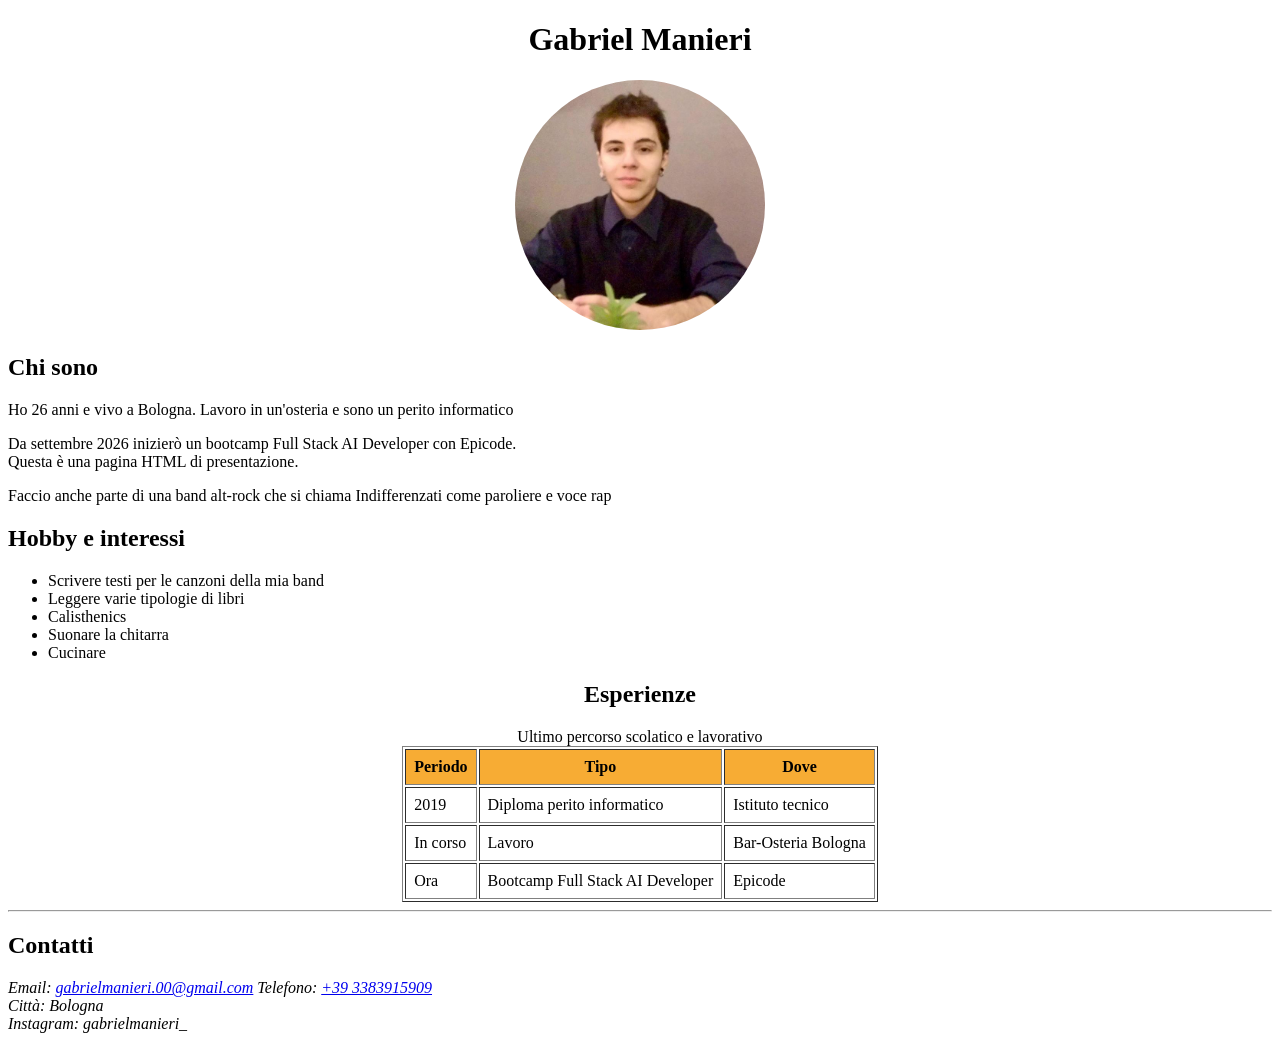
<file: challenge-1-html-basics/index.html>
<!DOCTYPE html>
<html lang="en">
<head>
    <meta charset="UTF-8">
    <meta name="viewport" content="width=device-width, initial-scale=1.0">
    <title>Pagina di presentazione - Gabriel</title>
</head>
<style>
    .rotonda {
      width: 250px;        
      height: 250px;       
      border-radius: 50%;  
      object-fit: cover;  
    }
</style>
<body>
    <div align="center">
        <header> 
            <h1>Gabriel Manieri</h1>
            <img src="foto.jpeg" alt="Foto di Gabriel" class="rotonda"> 
        </header>
    </div>
    <div>
        <h2>Chi sono</h2>
        <p>
                Ho 26 anni e vivo a Bologna.
                Lavoro in un'osteria e sono un perito informatico
        </p>
        <p>
            Da settembre 2026 inizierò un bootcamp Full Stack AI Developer con Epicode. <br>
            Questa è una pagina HTML di presentazione. 
        </p>
        <p>
            Faccio anche parte di una band alt-rock che si chiama Indifferenzati come paroliere e voce rap
        </p>
    </div>
    <div>
        <h2>Hobby e interessi</h2>
        <ul>
            <li>Scrivere testi per le canzoni della mia band</li>
            <li>Leggere varie tipologie di libri</li>
            <li>Calisthenics</li>
            <li>Suonare la chitarra</li>
            <li>Cucinare</li>
        </ul>
    </div>
    <div align="center">
        <h2>Esperienze</h2>
        <table border="1" cellpadding="8">
            <caption>Ultimo percorso scolatico e lavorativo</caption>
            <thead style="background-color: rgb(247, 172, 52)">
                <tr>
                    <th>Periodo</th>
                    <th>Tipo</th>
                    <th>Dove</th>
                </tr>
            </thead>
            <tbody>
                <tr>
                    <td>2019</td>
                    <td>Diploma perito informatico</td>
                    <td>Istituto tecnico</td>
                </tr>
                <tr>
                    <td>In corso</td>
                    <td>Lavoro</td>
                    <td>Bar-Osteria Bologna</td>
                </tr>
                <tr>
                    <td>Ora</td>
                    <td>Bootcamp Full Stack AI Developer</td>
                    <td>Epicode</td>
                </tr>
            </tbody>
        </table>
    </div>
    <hr>
    <footer id="contatti">
        <h2>Contatti</h2>
        <address>
            Email: <a href="gabrielmanieri.00@gmail.com">gabrielmanieri.00@gmail.com</a>
            Telefono: <a href="tel:+393383915909">+39 3383915909</a><br>
            Città: Bologna <br>
            Instagram: gabrielmanieri_
        </address>
    </footer>
</body>
</html>
</file>
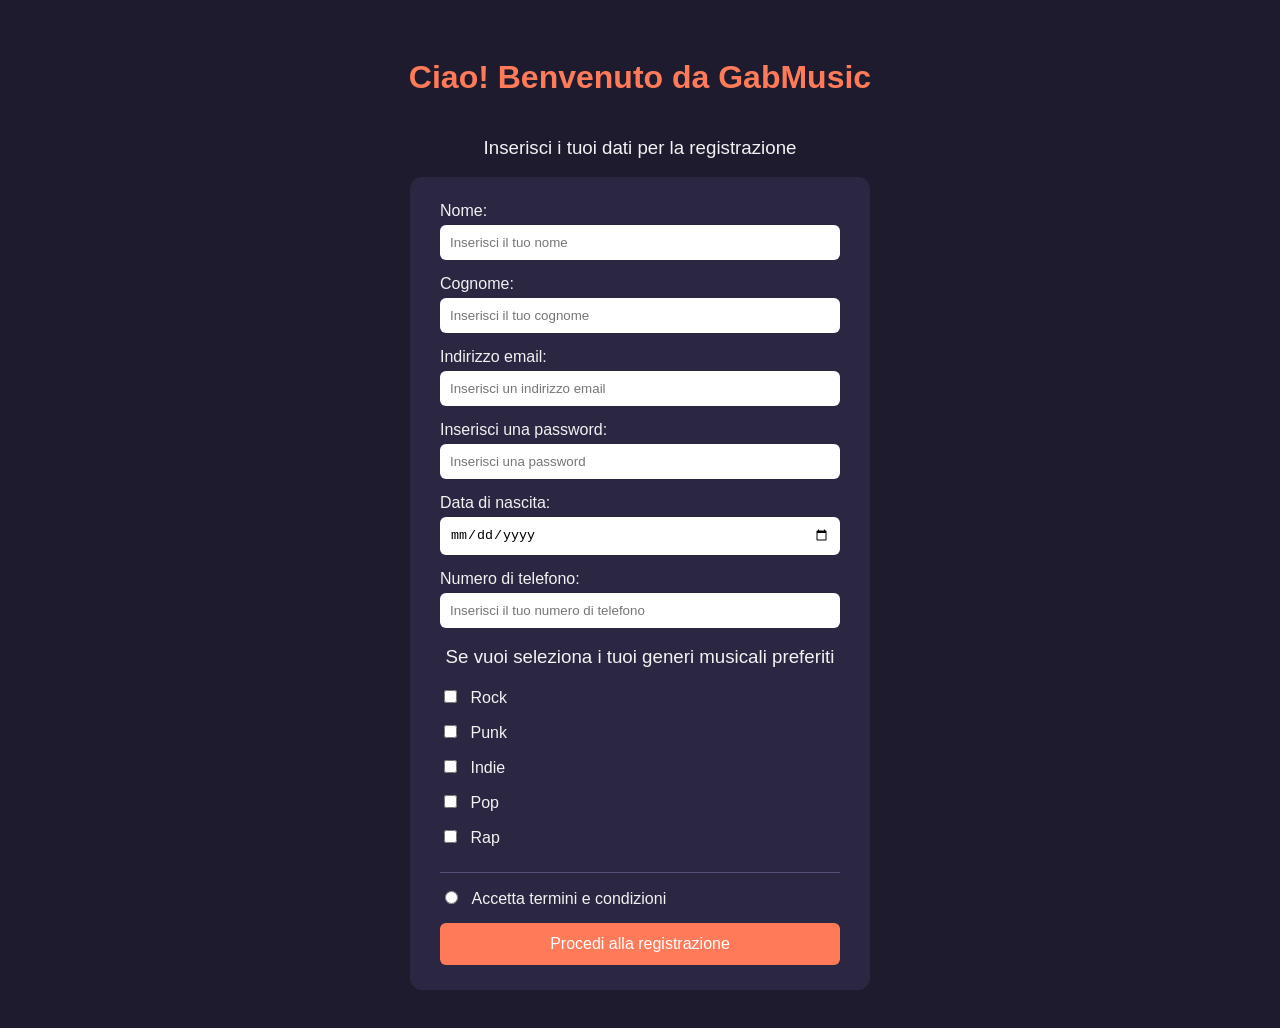
<file: challenge-2-frontend-basics/index.html>
<!DOCTYPE html>
<html lang="en">
<head>
    <meta charset="UTF-8">
    <meta name="viewport" content="width=device-width, initial-scale=1.0">
    <title>Registrazione app</title>
    <style>
        body {
            font-family: Arial, sans-serif;
            background-color: #1e1b2e;
            color: #f2f2f2;
            display: flex;
            flex-direction: column;
            align-items: center;
            padding: 30px 15px;
        }
 
        h1 {
            color: #ff7a59;
            text-align: center;
        }
 
        h3 {
            text-align: center;
            font-weight: normal;
        }
 
        form {
            background-color: #2b2742;
            padding: 25px 30px;
            border-radius: 12px;
            width: 100%;
            max-width: 400px;
        }
        div {
            margin-bottom: 15px;
        } 
        label {
            display: block;
            margin-bottom: 5px;
        }
        input[type="text"],
        input[type="email"],
        input[type="password"],
        input[type="date"],
        input[type="tel"] {
            width: 100%;
            padding: 10px;
            border: none;
            border-radius: 6px;
            box-sizing: border-box;
        }
 
        input[type="checkbox"] + label {
            display: inline;
            margin-left: 6px;
        }

        input[type="radio"] + label {
            display: inline;
            margin-left: 6px;
        }
 
        button {
            width: 100%;
            padding: 12px;
            background-color: #ff7a59;
            color: white;
            font-size: 16px;
            border: none;
            border-radius: 6px;
            cursor: pointer;
        }
 
        button:hover {
            background-color: #e8623f;
        }
        .termini {
            margin-top: 25px;
            padding-top: 15px;
            border-top: 1px solid #55507a;
        }
    </style>
</head>
<body>
    <h1>Ciao! Benvenuto da GabMusic</h1>
    <h3>Inserisci i tuoi dati per la registrazione</h3>
    <form onsubmit="alert ('Registrazione inviata!')">
        <div>
            <label for="name">Nome:</label>
            <input type="text" placeholder="Inserisci il tuo nome" required />
        </div>
        <div>
            <label for="cognome">Cognome:</label>
            <input type="text" placeholder="Inserisci il tuo cognome" required />
        </div>
        <div>
            <label for="email">Indirizzo email:</label>
            <input type="email" placeholder="Inserisci un indirizzo email" required />
        </div>
        <div>
            <label for="password">Inserisci una password:</label>
            <input type="password" placeholder="Inserisci una password" required />
        </div>
        <div>
            <label for="data">Data di nascita:</label>
            <input type="date" placeholder="Inserisci la tua data di nascita" required />
        </div>
       
        <div>
             <label for="numero">Numero di telefono:</label>
            <input type="tel" placeholder="Inserisci il tuo numero di telefono" required />
        </div>
        <h3>Se vuoi seleziona i tuoi generi musicali preferiti</h3>
        <div>
            <input type="checkbox" id="rock" />
            <label for="rock">Rock</label>
        </div>
        <div>
            <input type="checkbox" id="punk" />
            <label for="punk">Punk</label>
        </div>
        <div>
            <input type="checkbox" id="indie" />
            <label for="indie">Indie</label>
        </div>
        <div>
            <input type="checkbox" id="pop" />
            <label for="pop">Pop</label>
        </div>
        <div>
            <input type="checkbox" id="rap" />
            <label for="rap">Rap</label>
        </div>
        <div class="termini">
            <input type="radio" id="termini" name="termini" required />
            <label for="termini">Accetta termini e condizioni</label>
        </div>
        <button type="submit">Procedi alla registrazione</button> 
    </form> 
</body>
</html>
</file>
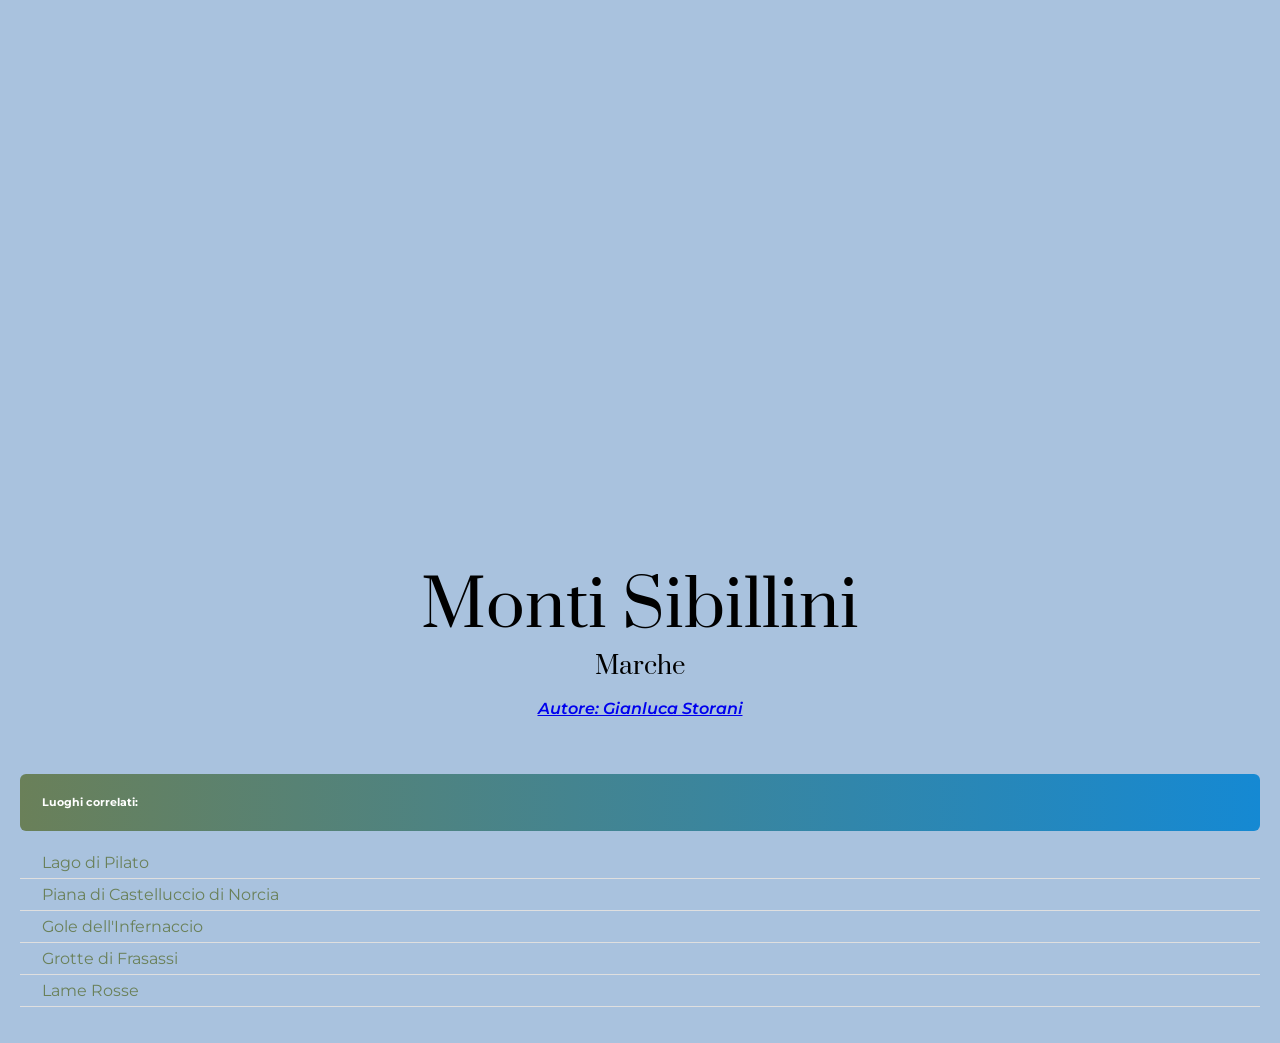
<file: challenge-3-css-basics/index.html>
<!DOCTYPE html>
<html lang="en">
<head>
    <meta charset="UTF-8">
    <meta name="viewport" content="width=device-width, initial-scale=1.0">
    <link rel="preconnect" href="https://fonts.googleapis.com">
    <link rel="preconnect" href="https://fonts.gstatic.com" crossorigin>
    <link href="https://fonts.googleapis.com/css2?family=Montserrat:ital,wght@0,400;1,600&family=Prata&display=swap" rel="stylesheet">
    <link rel="stylesheet" href="style.css">
    <title>Home</title>
    <style>
        .image-container{
            height: 500px;
            background-image: url(https://www.giast.com/photography/wp-content/uploads/2018/01/I-Sibillini-innevati-dal-Priora-al-Rotondo-Gianluca-Storani-Photo-Art-4-6706.jpg);
            background-size: 100%;
            background-position: center;
            background-repeat: no-repeat;
        }

        #luoghi-correlati{
            padding: 22px;
            margin-bottom: 0px;
            margin-top: 56px;
            color: white;
            border-radius: 6px;
            background: linear-gradient(90deg, #6a8059, #1589d3);
        }

        .elementi-lista{
            text-decoration: none;
            color: #6a8059
        }

        .elementi-lista:hover{
            color: #1589d3
        }

    </style>
</head>
<body>
    <div class="main-section">
        <div class="image-container"></div>
        <div>
            <h1 id="Luogo">Monti Sibillini</h1>
            <h3 id="Regione">Marche</h3>
            <p id="Autore"><a id="link" href="https://www.giast.com/photography/">Autore: Gianluca Storani</a></p>
        </div>
        <div>
            <h6 id="luoghi-correlati">Luoghi correlati:</h6>
            <ul>
                <li><a class="elementi-lista" href="pilato.html">Lago di Pilato</a></li>
                <li><a class="elementi-lista" href="castelluccio.html">Piana di Castelluccio di Norcia</a></li>
                <li><a class="elementi-lista" href="infernaccio.html">Gole dell'Infernaccio </a></li>
                <li><a class="elementi-lista" href="frasassi.html">Grotte di Frasassi</a></li>
                <li><a class="elementi-lista" href="lamerosse.html">Lame Rosse</a></li>
            </ul>
        </div>
    </div>
</body>
</html>
</file>
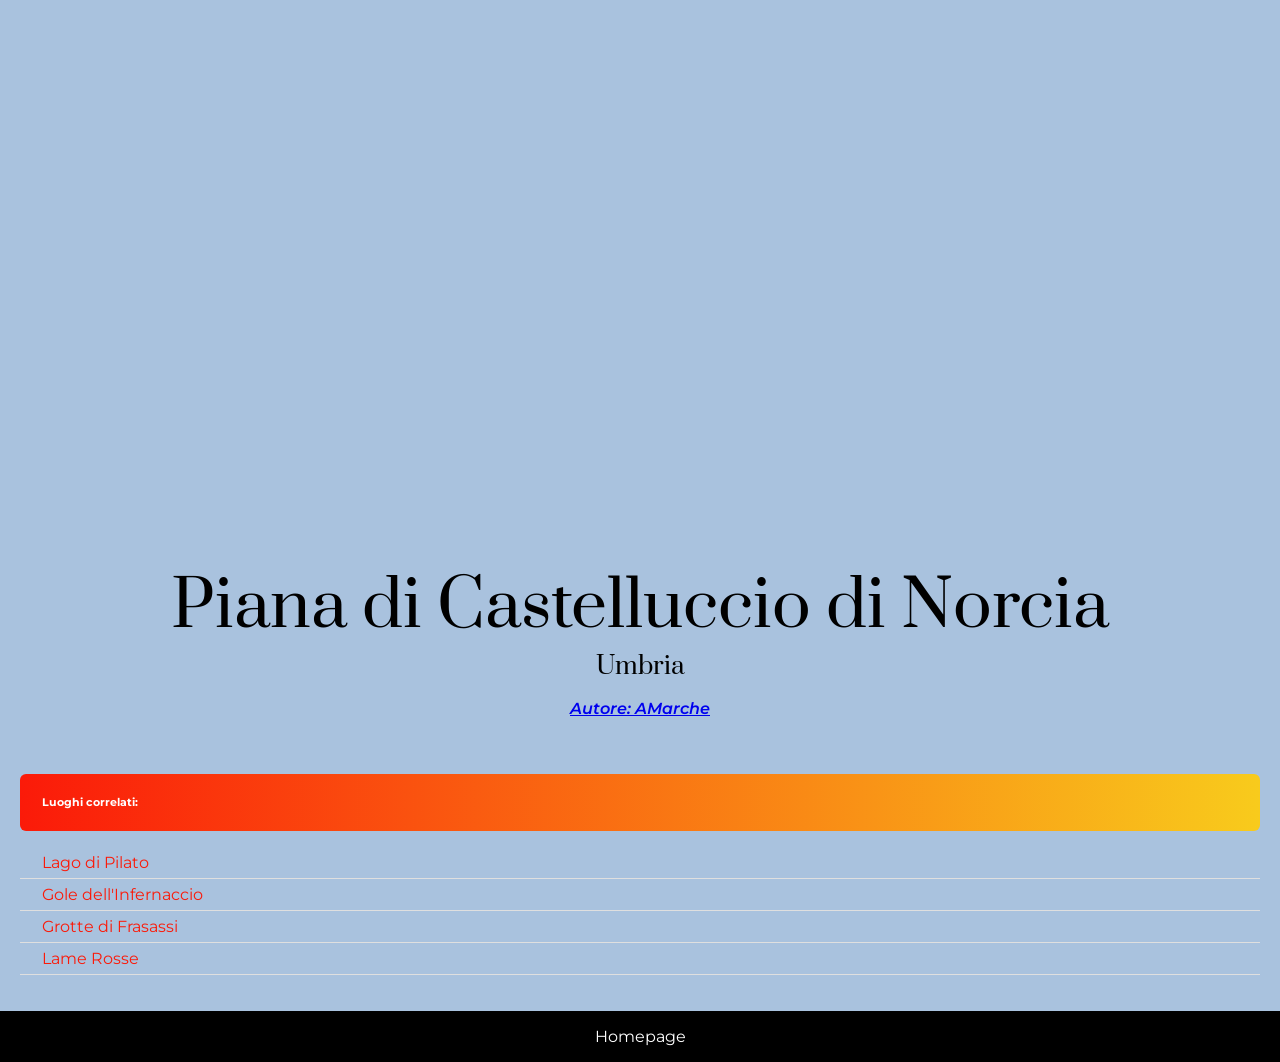
<file: challenge-3-css-basics/castelluccio.html>
<!DOCTYPE html>
<html lang="en">
<head>
    <meta charset="UTF-8">
    <meta name="viewport" content="width=device-width, initial-scale=1.0">
    <link rel="preconnect" href="https://fonts.googleapis.com">
    <link rel="preconnect" href="https://fonts.gstatic.com" crossorigin>
    <link href="https://fonts.googleapis.com/css2?family=Montserrat:ital,wght@0,400;1,600&family=Prata&display=swap" rel="stylesheet">
    <link rel="stylesheet" href="style.css">
    <title>Home</title>
    <style>
        .image-container{
            height: 500px;
            background-image: url(https://amarche.it/wp-content/uploads/2023/06/fioritura-castelluccio-2023-feat-1024x573.jpg);
            background-size: 100%;
            background-position: center;
            background-repeat: no-repeat;
        }

        #luoghi-correlati{
            padding: 22px;
            margin-bottom: 0px;
            margin-top: 56px;
            color: white;
            border-radius: 6px;
            background: linear-gradient(90deg, #fb1a09, #f8cb1c);
        }

        .elementi-lista{
            text-decoration: none;
            color: #fb1a09
        }

        .elementi-lista:hover{
            color: #f8cb1c
        }

    </style>
</head>
<body>
    <div class="main-section">
        <div class="image-container"></div>
        <div>
            <h1 id="Luogo">Piana di Castelluccio di Norcia</h1>
            <h3 id="Regione">Umbria</h3>
            <p id="Autore"><a id="link" href="https://amarche.it/attivita/eventi/fioritura-castelluccio-norcia-2026-tempo-reale/">Autore: AMarche</a></p>
        </div>
        <div>
            <h6 id="luoghi-correlati">Luoghi correlati:</h6>
            <ul>
                <li><a class="elementi-lista" href="pilato.html">Lago di Pilato</a></li>
                <li><a class="elementi-lista" href="infernaccio.html">Gole dell'Infernaccio </a></li>
                <li><a class="elementi-lista" href="frasassi.html">Grotte di Frasassi</a></li>
                <li><a class="elementi-lista" href="lamerosse.html">Lame Rosse</a></li>
            </ul>
        </div>
    </div>
    <footer>
        <a id="Homepage" href="index.html">Homepage</a>
    </footer>
</body>
</html>
</file>
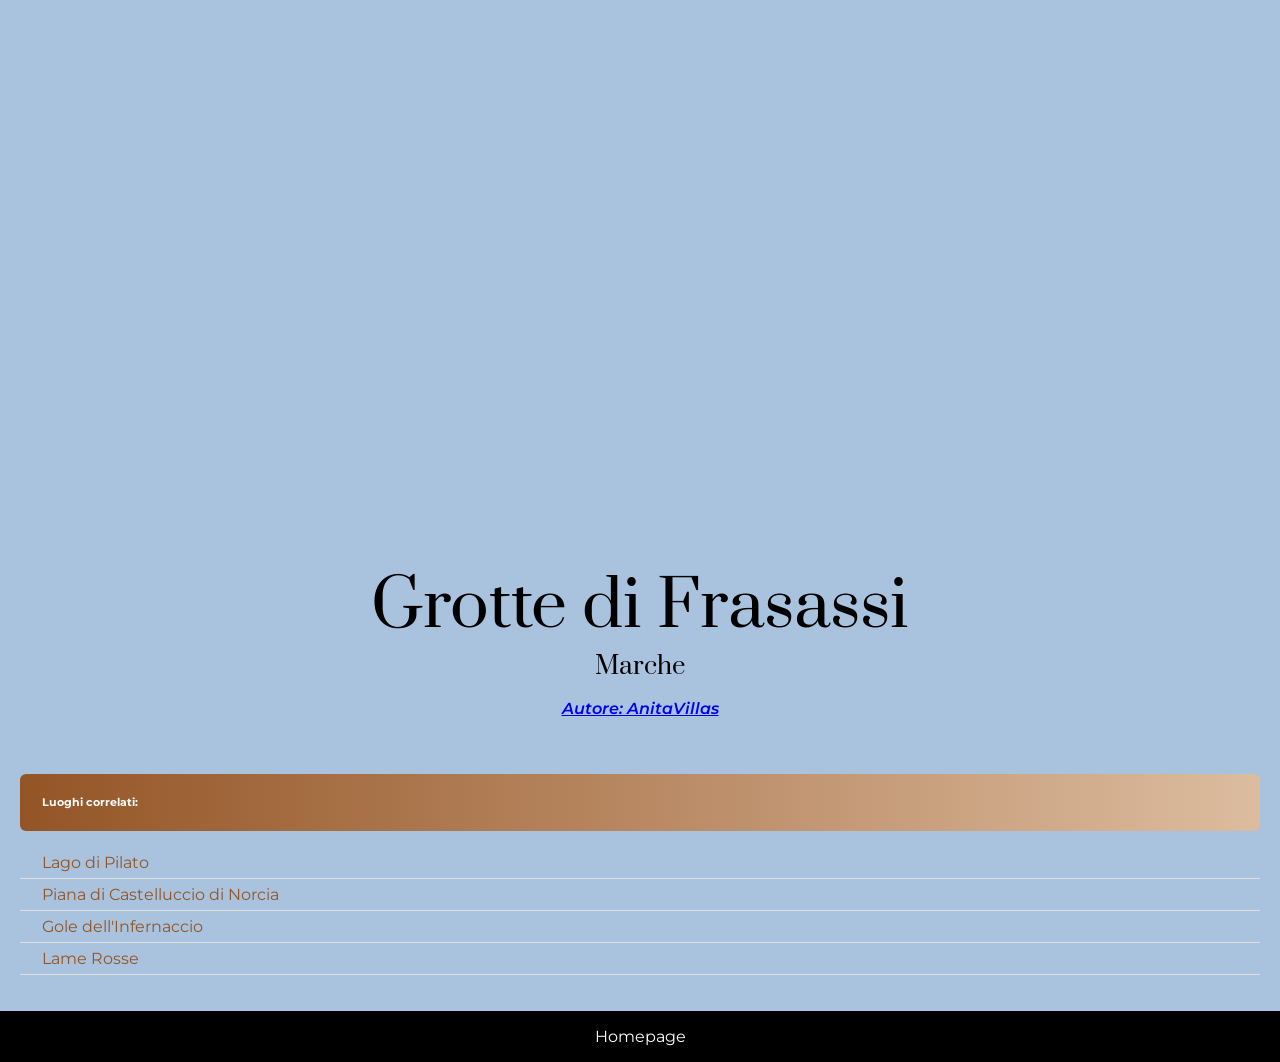
<file: challenge-3-css-basics/frasassi.html>
<!DOCTYPE html>
<html lang="en">
<head>
    <meta charset="UTF-8">
    <meta name="viewport" content="width=device-width, initial-scale=1.0">
    <link rel="preconnect" href="https://fonts.googleapis.com">
    <link rel="preconnect" href="https://fonts.gstatic.com" crossorigin>
    <link href="https://fonts.googleapis.com/css2?family=Montserrat:ital,wght@0,400;1,600&family=Prata&display=swap" rel="stylesheet">
    <link rel="stylesheet" href="style.css">
    <title>Home</title>
    <style>
        .image-container{
            height: 500px;
            background-image: url(https://www.anitavillas.it/blog/wp-content/uploads/le-grotte-di-frasassi.jpg);
            background-size: 100%;
            background-position: center;
            background-repeat: no-repeat;
        }

        #luoghi-correlati{
            padding: 22px;
            margin-bottom: 0px;
            margin-top: 56px;
            color: white;
            border-radius: 6px;
            background: linear-gradient(90deg, #945526, #dcbc9f);
        }

        .elementi-lista{
            text-decoration: none;
            color: #945526
        }

        .elementi-lista:hover{
            color: #dcbc9f
        }

    </style>
</head>
<body>
    <div class="main-section">
        <div class="image-container"></div>
        <div>
            <h1 id="Luogo">Grotte di Frasassi</h1>
            <h3 id="Regione">Marche</h3>
            <p id="Autore"><a id="link" href="https://www.anitavillas.it/blog/grotte-di-frasassi/">Autore: AnitaVillas</a></p>
        </div>
        <div>
            <h6 id="luoghi-correlati">Luoghi correlati:</h6>
            <ul>
                <li><a class="elementi-lista" href="pilato.html">Lago di Pilato</a></li>
                <li><a class="elementi-lista" href="castelluccio.html">Piana di Castelluccio di Norcia</a></li>
                <li><a class="elementi-lista" href="infernaccio.html">Gole dell'Infernaccio </a></li>
                <li><a class="elementi-lista" href="lamerosse.html">Lame Rosse</a></li>
            </ul>
        </div>
    </div>
    <footer>
        <a id="Homepage" href="index.html">Homepage</a>
    </footer>
</body>
</html>
</file>
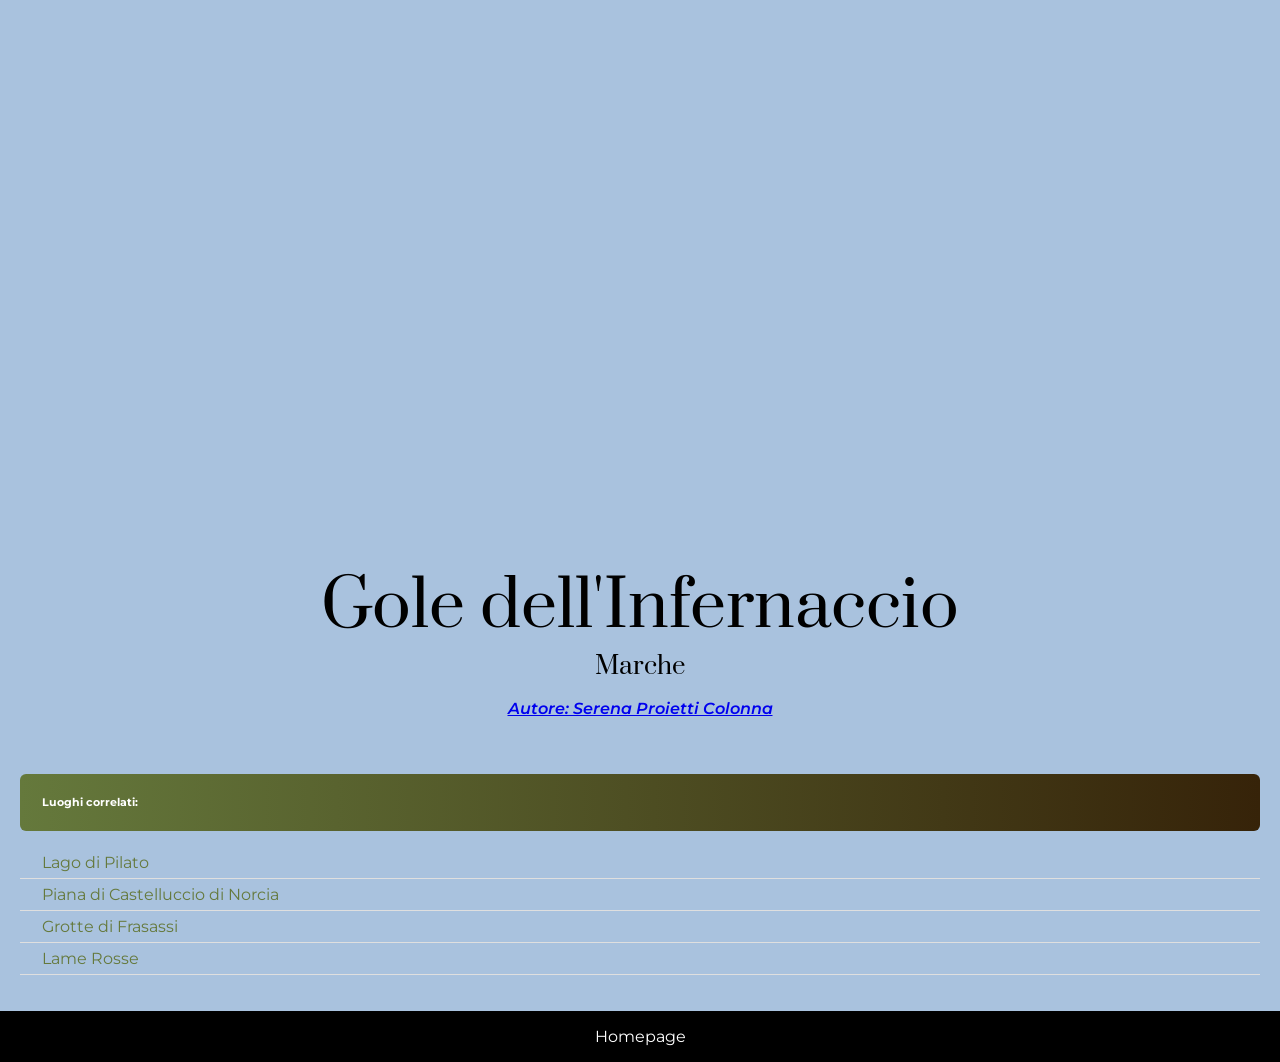
<file: challenge-3-css-basics/infernaccio.html>
<!DOCTYPE html>
<html lang="en">
<head>
    <meta charset="UTF-8">
    <meta name="viewport" content="width=device-width, initial-scale=1.0">
    <link rel="preconnect" href="https://fonts.googleapis.com">
    <link rel="preconnect" href="https://fonts.gstatic.com" crossorigin>
    <link href="https://fonts.googleapis.com/css2?family=Montserrat:ital,wght@0,400;1,600&family=Prata&display=swap" rel="stylesheet">
    <link rel="stylesheet" href="style.css">
    <title>Home</title>
    <style>
        .image-container{
            height: 500px;
            background-image: url(https://siviaggia.it/wp-content/uploads/sites/2/2025/07/Gole-dellInfernaccio.jpg);
            background-size: 100%;
            background-position: center;
            background-repeat: no-repeat;
        }

        #luoghi-correlati{
            padding: 22px;
            margin-bottom: 0px;
            margin-top: 56px;
            color: white;
            border-radius: 6px;
            background: linear-gradient(90deg, #65793c, #362309);
        }

        .elementi-lista{
            text-decoration: none;
            color: #65793c
        }

        .elementi-lista:hover{
            color: #362309
        }

    </style>
</head>
<body>
    <div class="main-section">
        <div class="image-container"></div>
        <div>
            <h1 id="Luogo">Gole dell'Infernaccio</h1>
            <h3 id="Regione">Marche</h3>
            <p id="Autore"><a id="link" href="https://siviaggia.it/vacanze-natura/gole-infernaccio-marche/538596/">Autore: Serena Proietti Colonna</a></p>
        </div>
        <div>
            <h6 id="luoghi-correlati">Luoghi correlati:</h6>
            <ul>
                <li><a class="elementi-lista" href="pilato.html">Lago di Pilato</a></li>
                <li><a class="elementi-lista" href="castelluccio.html">Piana di Castelluccio di Norcia</a></li>
                <li><a class="elementi-lista" href="frasassi.html">Grotte di Frasassi</a></li>
                <li><a class="elementi-lista" href="lamerosse.html">Lame Rosse</a></li>
            </ul>
        </div>
    </div>
    <footer>
        <a id="Homepage" href="index.html">Homepage</a>
    </footer>
</body>
</html>
</file>
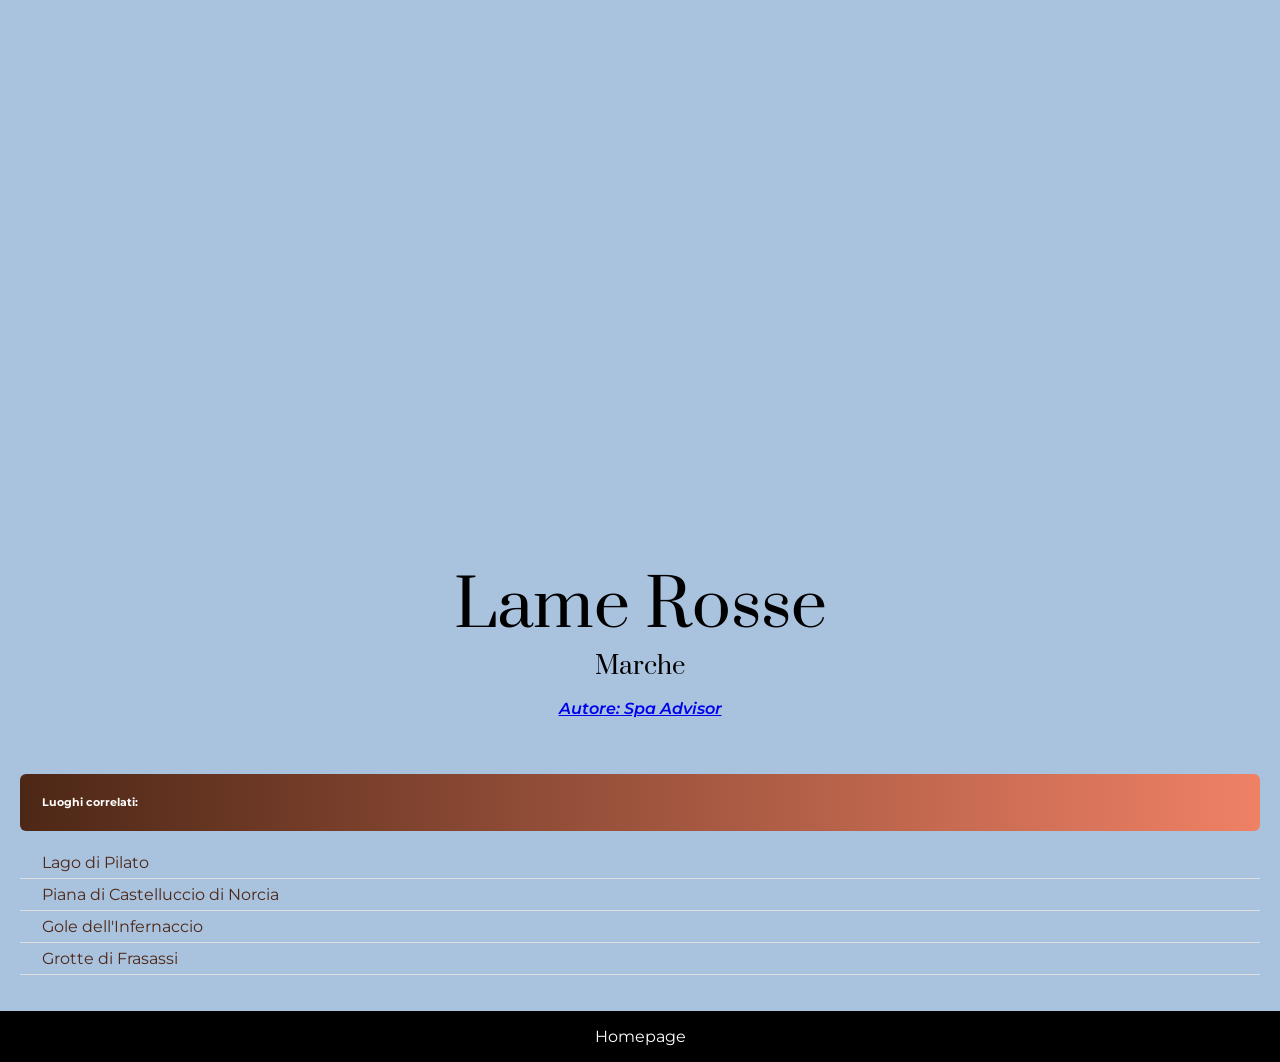
<file: challenge-3-css-basics/lamerosse.html>
<!DOCTYPE html>
<html lang="en">
<head>
    <meta charset="UTF-8">
    <meta name="viewport" content="width=device-width, initial-scale=1.0">
    <link rel="preconnect" href="https://fonts.googleapis.com">
    <link rel="preconnect" href="https://fonts.gstatic.com" crossorigin>
    <link href="https://fonts.googleapis.com/css2?family=Montserrat:ital,wght@0,400;1,600&family=Prata&display=swap" rel="stylesheet">
    <link rel="stylesheet" href="style.css">
    <title>Home</title>
    <style>
        .image-container{
            height: 500px;
            background-image: url(https://spa-advisor.it/wp-content/uploads/2024/10/lame-rosse-tramonto-1.webp);
            background-size: 100%;
            background-position: center;
            background-repeat: no-repeat;
        }

        #luoghi-correlati{
            padding: 22px;
            margin-bottom: 0px;
            margin-top: 56px;
            color: white;
            border-radius: 6px;
            background: linear-gradient(90deg, #4d2716, #ef8165);
        }

        .elementi-lista{
            text-decoration: none;
            color: #4d2716
        }

        .elementi-lista:hover{
            color: #ef8165
        }

    </style>
</head>
<body>
    <div class="main-section">
        <div class="image-container"></div>
        <div>
            <h1 id="Luogo">Lame Rosse</h1>
            <h3 id="Regione">Marche</h3>
            <p id="Autore"><a id="link" href="https://spa-advisor.it/lame-rosse-marche">Autore: Spa Advisor</a></p>
        </div>
        <div>
            <h6 id="luoghi-correlati">Luoghi correlati:</h6>
            <ul>
                <li><a class="elementi-lista" href="pilato.html">Lago di Pilato</a></li>
                <li><a class="elementi-lista" href="castelluccio.html">Piana di Castelluccio di Norcia</a></li>
                <li><a class="elementi-lista" href="infernaccio.html">Gole dell'Infernaccio </a></li>
                <li><a class="elementi-lista" href="frasassi.html">Grotte di Frasassi</a></li>
            </ul>
        </div>
    </div>
    <footer>
        <a id="Homepage" href="index.html">Homepage</a>
    </footer>
</body>
</html>
</file>
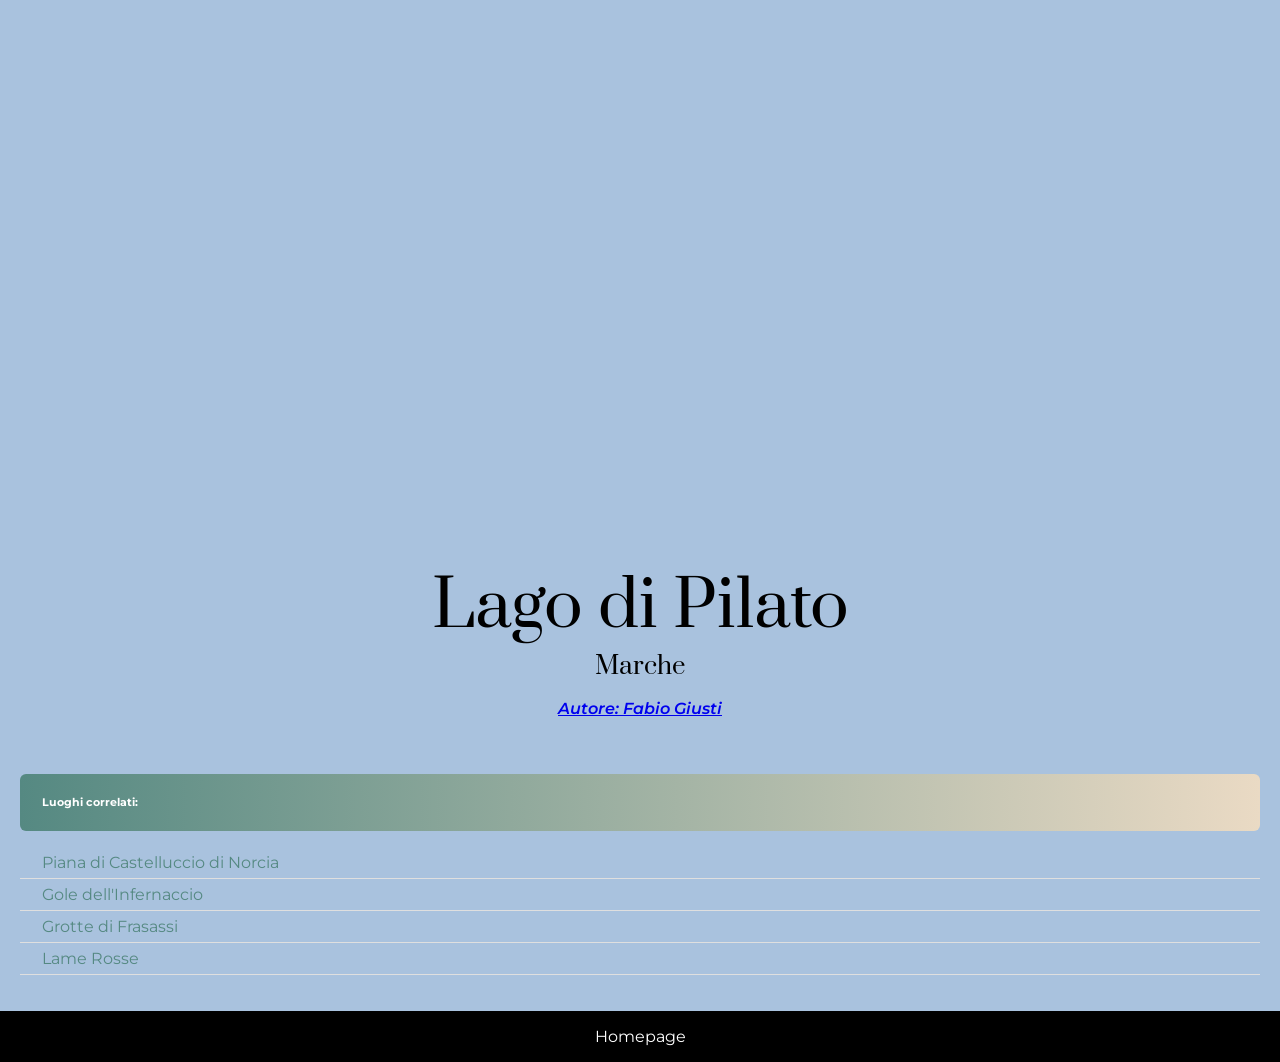
<file: challenge-3-css-basics/pilato.html>
<!DOCTYPE html>
<html lang="en">
<head>
    <meta charset="UTF-8">
    <meta name="viewport" content="width=device-width, initial-scale=1.0">
    <link rel="preconnect" href="https://fonts.googleapis.com">
    <link rel="preconnect" href="https://fonts.gstatic.com" crossorigin>
    <link href="https://fonts.googleapis.com/css2?family=Montserrat:ital,wght@0,400;1,600&family=Prata&display=swap" rel="stylesheet">
    <link rel="stylesheet" href="style.css">
    <title>Home</title>
    <style>
        .image-container{
            height: 500px;
            background-image: url(https://kuriu-wordpress-media-bucket.s3.eu-west-1.amazonaws.com/wp-content/magazine/2023/12/13130320/shutterstock_2321771333-scaled.jpg);
            background-size: 100%;
            background-position: center;
            background-repeat: no-repeat;
        }

        #luoghi-correlati{
            padding: 22px;
            margin-bottom: 0px;
            margin-top: 56px;
            color: white;
            border-radius: 6px;
            background: linear-gradient(90deg, #558982, #eadac4);
        }

        .elementi-lista{
            text-decoration: none;
            color: #558982
        }

        .elementi-lista:hover{
            color: #eadac4
        }

    </style>
</head>
<body>
    <div class="main-section">
        <div class="image-container"></div>
        <div>
            <h1 id="Luogo">Lago di Pilato</h1>
            <h3 id="Regione">Marche</h3>
            <p id="Autore"><a id="link" href="https://kuriuland.it/redattore/fabio-giusti/">Autore: Fabio Giusti</a></p>
        </div>
        <div>
            <h6 id="luoghi-correlati">Luoghi correlati:</h6>
            <ul>
                <li><a class="elementi-lista" href="castelluccio.html">Piana di Castelluccio di Norcia</a></li>
                <li><a class="elementi-lista" href="infernaccio.html">Gole dell'Infernaccio </a></li>
                <li><a class="elementi-lista" href="frasassi.html">Grotte di Frasassi</a></li>
                <li><a class="elementi-lista" href="lamerosse.html">Lame Rosse</a></li>
            </ul>
        </div>
    </div>
    <footer>
        <a id="Homepage" href="index.html">Homepage</a>
    </footer>
</body>
</html>
</file>
<file: challenge-3-css-basics/style.css>
body{
        margin: 0;
        font-family: "Montserrat", sans-serif;
        font-optical-sizing: auto;
        font-weight: 400;
        font-style: normal;
        background-color: #a9c2de;
}

.main-section{
        padding: 20px;
}

#Luogo {
    font-family: "Prata", serif;
    font-weight: 400;
    font-size: 64px;
    font-style: normal;
    text-align: center;
    margin-bottom: 0;
}

#Regione {
    font-family: "Prata", serif;
    font-weight: 400;
    font-size: 24px;
    font-style: normal;
    text-align: center;
    margin-top: 0;
    margin-bottom: 0;
}
        
#Autore{
    font-family: "Montserrat", sans-serif;
    font-optical-sizing: auto;
    font-weight: 600;
    font-style: italic;
    text-align: center;            
}

#link:hover{
    color:white    
}


ul{
    padding: 0;
    list-style: none;            
}

li{
    border-bottom: 1px solid;
    border-color: #dfdfdf;
    padding-bottom: 6px;
    padding-top: 6px;
    padding-left: 22px;
}

footer{
    text-align: center;
    color: white;
    background-color: black;
    padding: 16px;
}

#Homepage{
    text-decoration: none;
    color:white  
}

#Homepage:hover{
    color:greenyellow
}
</file>
